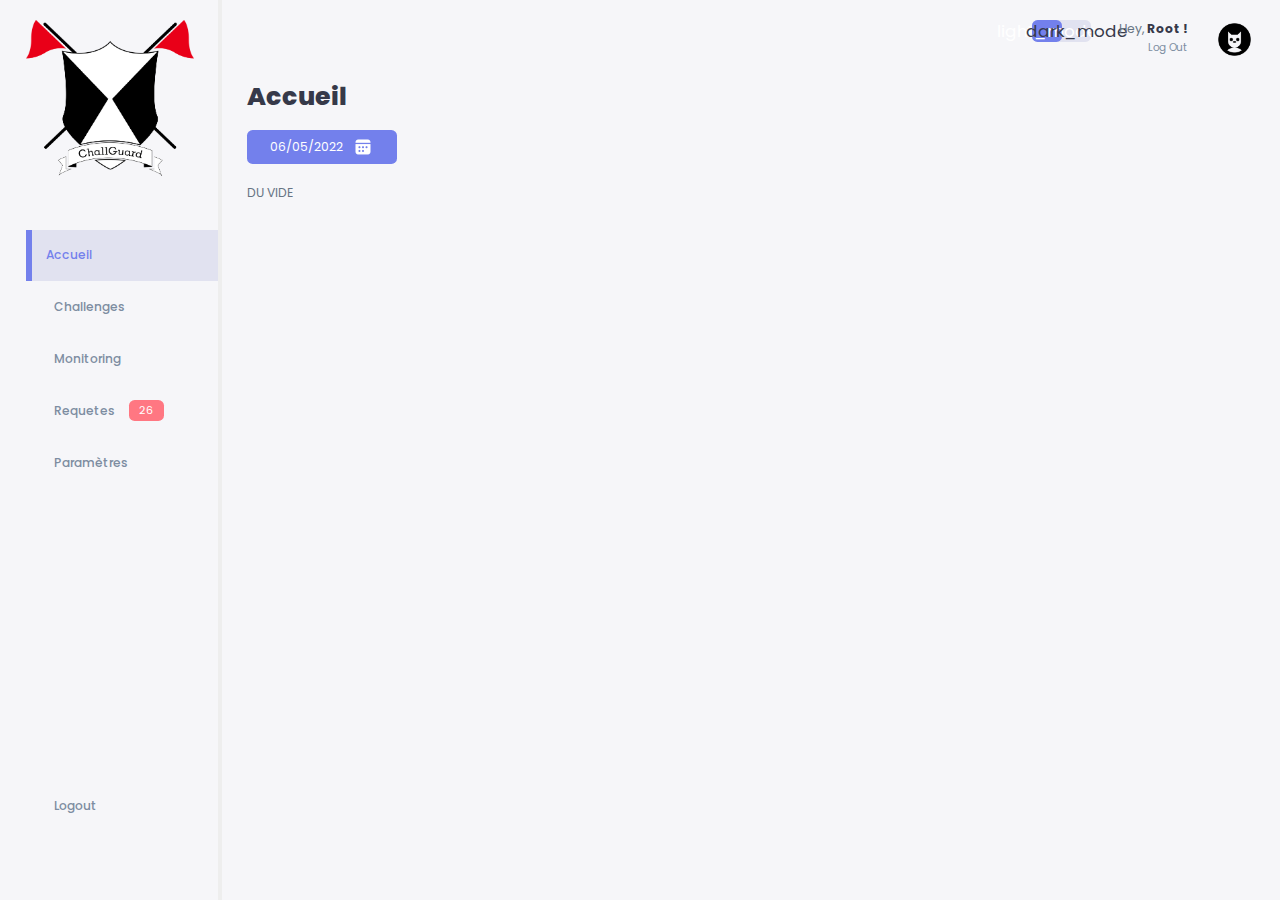
<file: index.html>
<!DOCTYPE html>
<html lang="en">
  <head>
    <meta charset="UTF-8" />
    <meta http-equiv="X-UA-Compatible" content="IE=edge" />
    <meta name="viewport" content="width=device-width, initial-scale=1.0" />
    <link
      rel="stylesheet"
      href="https://fonts.sandbox.google.com/css2?family=Material+Symbols+Rounded:opsz,wght,FILL,GRAD@48,700,1,200"
    />
    <link rel="stylesheet" href="style.css" />
    <title>Challguard</title>
  </head>
  <body>
    <div class="container">
      <aside>
        <div class="top">
          <div class="logo">
            <img src="./images/challguard.png" class="img" />
          </div>
          <!-- <div class="close" id="close-btn">
            <span class="material-symbols-rounded"> close </span>
          </div> -->
        </div>
        <div class="sidebar">
          <a id="accueil" class="sidebare active-side">
            <!-- <span class="material-symbols-rounded"> grid_view </span> -->
            <h3>Accueil</h3>
          </a>
          <a id="chal" class="sidebare">
            <!-- <span class="material-symbols-rounded"> person </span> -->
            <h3>Challenges</h3>
          </a>
          <a id="monitoring" class="sidebare">
            <!-- <span class="material-symbols-rounded"> receipt_long </span> -->
            <h3>Monitoring</h3>
          </a>
          <a id="requetes" class="sidebare">
            <!-- <span class="material-symbols-rounded"> analytics </span> -->
            <h3>Requetes</h3>
            <span class="message-count">26</span>
          </a>
          <a id="parametre" class="sidebare">
            <!-- <span class="material-symbols-rounded"> android_messages </span> -->
            <h3>Paramètres</h3>
          </a>
          <a href="">
            <!-- <span class="material-symbols-rounded"> logout </span> -->
            <h3>Logout</h3>
          </a>
        </div>
      </aside>
      <div class="container2">
        <main class="header">
          <div class="right">
            <div class="top">
              <button class="menu-btn" id="menu-btn">
                <span class="material-symbols-rounded"> menu </span>
              </button>
              <div class="theme-toggler" id="theme-toggler">
                <span class="material-symbols-rounded active">
                  light_mode
                </span>
                <span class="material-symbols-rounded"> dark_mode </span>
              </div>
              <div class="profile">
                <div class="info">
                  <p>Hey, <b>Root !</b></p>
                  <small class="text-muted">Log Out</small>
                </div>
                <div class="profile-photo">
                  <img src="./images/profile.png" />
                </div>
              </div>
            </div>
          </div>
        </main>
        <main>
          <h1 id="title-page">Accueil</h1>
          <div class="date">
            <p class="date-day">06/05/2022</p>
            <img src="./images/calendar.png" alt="" srcset="" />
          </div>
        </main>
        <main id="accueil-page" class="active-page"><p>DU VIDE</p></main>
        <main id="challenge-page" class="no-active-page">
          <div class="recent-order">
            <div class="title">
              <h2 id="title-page">Challenges</h2>
              <span class="material-symbols-rounded" data-modal-target="#modal">
                add_circle
              </span>
            </div>
            <table>
              <thead>
                <tr>
                  <th>type</th>
                  <th>name</th>
                  <th>value</th>
                  <th>solves</th>
                  <th>category</th>
                  <th></th>
                </tr>
              </thead>
              <tbody>
                <tr>
                  <td>Chalenge1</td>
                  <td>test</td>
                  <td>50</td>
                  <td>3</td>
                  <td>xml</td>
                  <td class="primary">Details</td>
                </tr>
              </tbody>
            </table>
          </div>
        </main>
        <main id="parametre-page" class="no-active-page">
          <div class="container-param">
            <div class="cont-param activ-param" id="formLogin">
              <div class="user-details">
                <div class="input-box">
                  <span class="details">URL</span>
                  <input
                    type="text"
                    placeholder="Enter your URL"
                    id="url"
                    required
                  />
                </div>
                <div class="input-box">
                  <span class="details">TOKEN</span>
                  <input
                    type="text"
                    placeholder="Enter your TOKEN"
                    id="token"
                    required
                  />
                </div>
              </div>
              <div class="button">
                <input type="submit" value="Register" id="login" />
              </div>
            </div>
            <div class="cont-param dis-param" id="txtLogin">
              <h1 id="txt-url">URL :</h1>
              <h1 id="txt-token">TOKEN :</h1>
            </div>
          </div>
        </main>
        <div class="modal" id="modal">
          <div class="modal-header">
            <div class="tittle">Add Challenge</div>
            <div class="close-button" data-close-button>
              <span class="material-symbols-rounded"> close </span>
            </div>
          </div>
          <div class="modal-body">
            <div class="container-param">
              <div class="cont-modal" id="formLogin">
                <div class="user-details">
                  <div class="input-box">
                    <span class="details">Name</span>
                    <input
                      type="text"
                      placeholder="Enter the name"
                      id="Name-chal"
                      required
                    />
                  </div>
                  <div class="input-box">
                    <span class="details">Info</span>
                    <input
                      type="text"
                      placeholder="Enter the info"
                      id="Info-chal"
                      required
                    />
                  </div>
                </div>
                <div class="button">
                  <input type="submit" value="Add" id="add-chal" />
                </div>
              </div>
            </div>
          </div>
        </div>
        <div id="overlay"></div>
      </div>
    </div>
    <script src="./app.js"></script>
  </body>
</html>
</file>
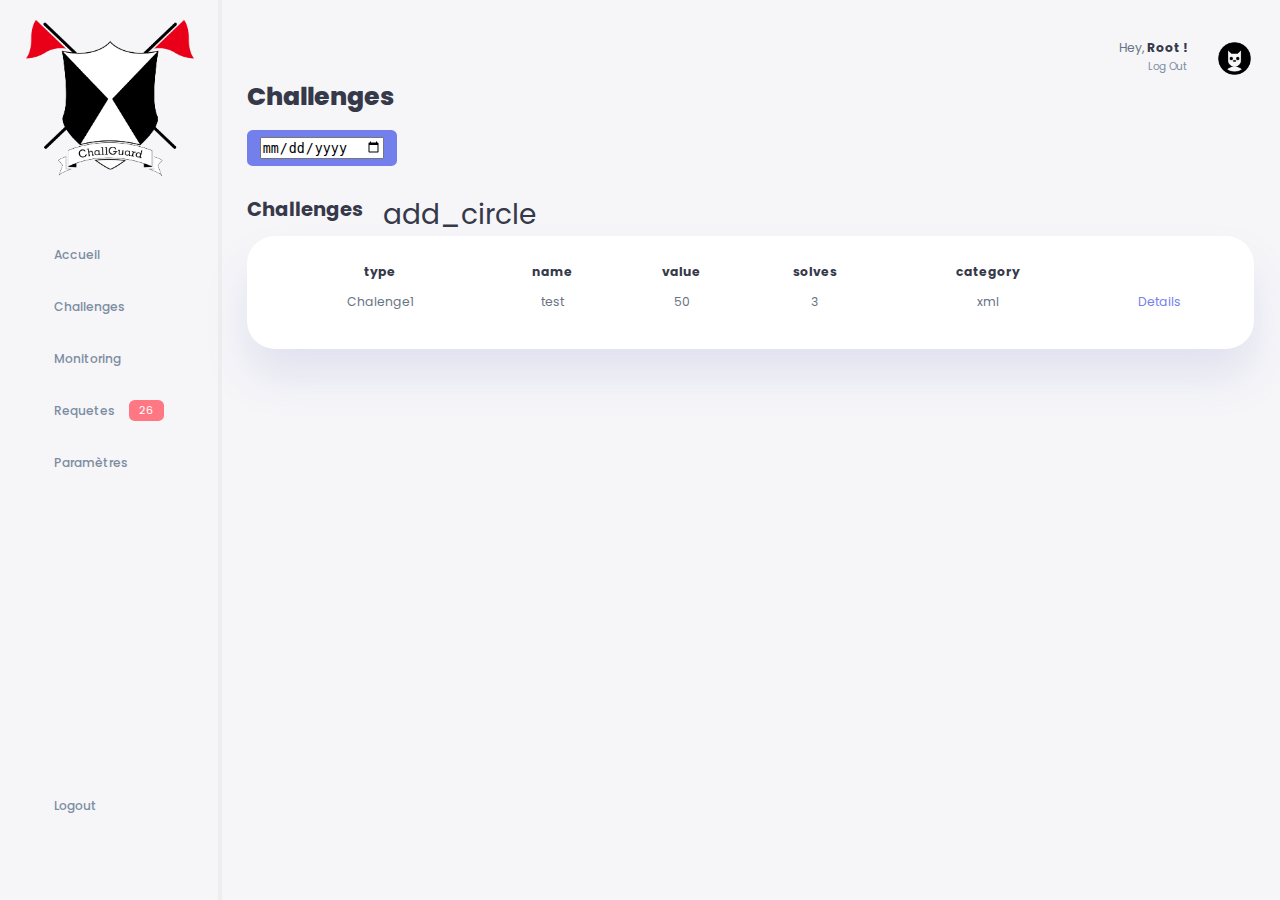
<file: chal.html>
<!DOCTYPE html>
<html lang="en">
  <head>
    <meta charset="UTF-8" />
    <meta http-equiv="X-UA-Compatible" content="IE=edge" />
    <meta name="viewport" content="width=device-width, initial-scale=1.0" />
    <!-- <link
      rel="stylesheet"
      href="https://fonts.sandbox.google.com/css2?family=Material+Symbols+Rounded:opsz,wght,FILL,GRAD@48,100,1,-25"
    /> -->
    <link rel="stylesheet" href="style.css" />
    <title>Challguard</title>
  </head>
  <body>
    <div class="container">
      <aside>
        <div class="top">
          <div class="logo">
            <img src="./images/challguard.png" class="img" />
          </div>
          <!-- <div class="close" id="close-btn">
            <span class="material-symbols-rounded"> close </span>
          </div> -->
        </div>
        <div class="sidebar">
          <a href="index.html" id="accueil" class="sidebare">
            <!-- <span class="material-symbols-rounded"> grid_view </span> -->
            <h3>Accueil</h3>
          </a>
          <a href="chal.html" id="chal" class="sidebare">
            <!-- <span class="material-symbols-rounded"> person </span> -->
            <h3>Challenges</h3>
          </a>
          <a href="" id="monitoring" class="sidebare">
            <!-- <span class="material-symbols-rounded"> receipt_long </span> -->
            <h3>Monitoring</h3>
          </a>
          <a href="" id="requetes" class="sidebare">
            <!-- <span class="material-symbols-rounded"> analytics </span> -->
            <h3>Requetes</h3>
            <span class="message-count">26</span>
          </a>
          <a href="" id="parametre" class="sidebare">
            <!-- <span class="material-symbols-rounded"> android_messages </span> -->
            <h3>Paramètres</h3>
          </a>
          <a href="">
            <!-- <span class="material-symbols-rounded"> logout </span> -->
            <h3>Logout</h3>
          </a>
        </div>
      </aside>
      <main>
        <div class="right">
          <div class="top">
            <button class="menu-btn" id="menu-btn">
              <span class="material-symbols-rounded"> menu </span>
            </button>
            <!-- <div class="theme-toggler" id="theme-toggler">
              <span class="material-symbols-rounded active"> light_mode </span>
              <span class="material-symbols-rounded"> dark_mode </span>
            </div> -->
            <div class="profile">
              <div class="info">
                <p>Hey, <b>Root !</b></p>
                <small class="text-muted">Log Out</small>
              </div>
              <div class="profile-photo">
                <img src="./images/profile.png" />
              </div>
            </div>
          </div>
        </div>
        <h1>Challenges</h1>
        <div class="date">
          <input type="date" id="date-day" class="date-day" />
        </div>
        <div class="recent-order">
          <div class="title">
            <h2>Challenges</h2>
            <span class="material-symbols-rounded"> add_circle </span>
          </div>
          <table>
            <thead>
              <tr>
                <th>type</th>
                <th>name</th>
                <th>value</th>
                <th>solves</th>
                <th>category</th>
                <th></th>
              </tr>
            </thead>
            <tbody>
              <tr>
                <td>Chalenge1</td>
                <td>test</td>
                <td>50</td>
                <td>3</td>
                <td>xml</td>
                <td class="primary">Details</td>
              </tr>
            </tbody>
          </table>
        </div>
      </main>
    </div>
    <script src="./app.js"></script>
  </body>
</html>
</file>
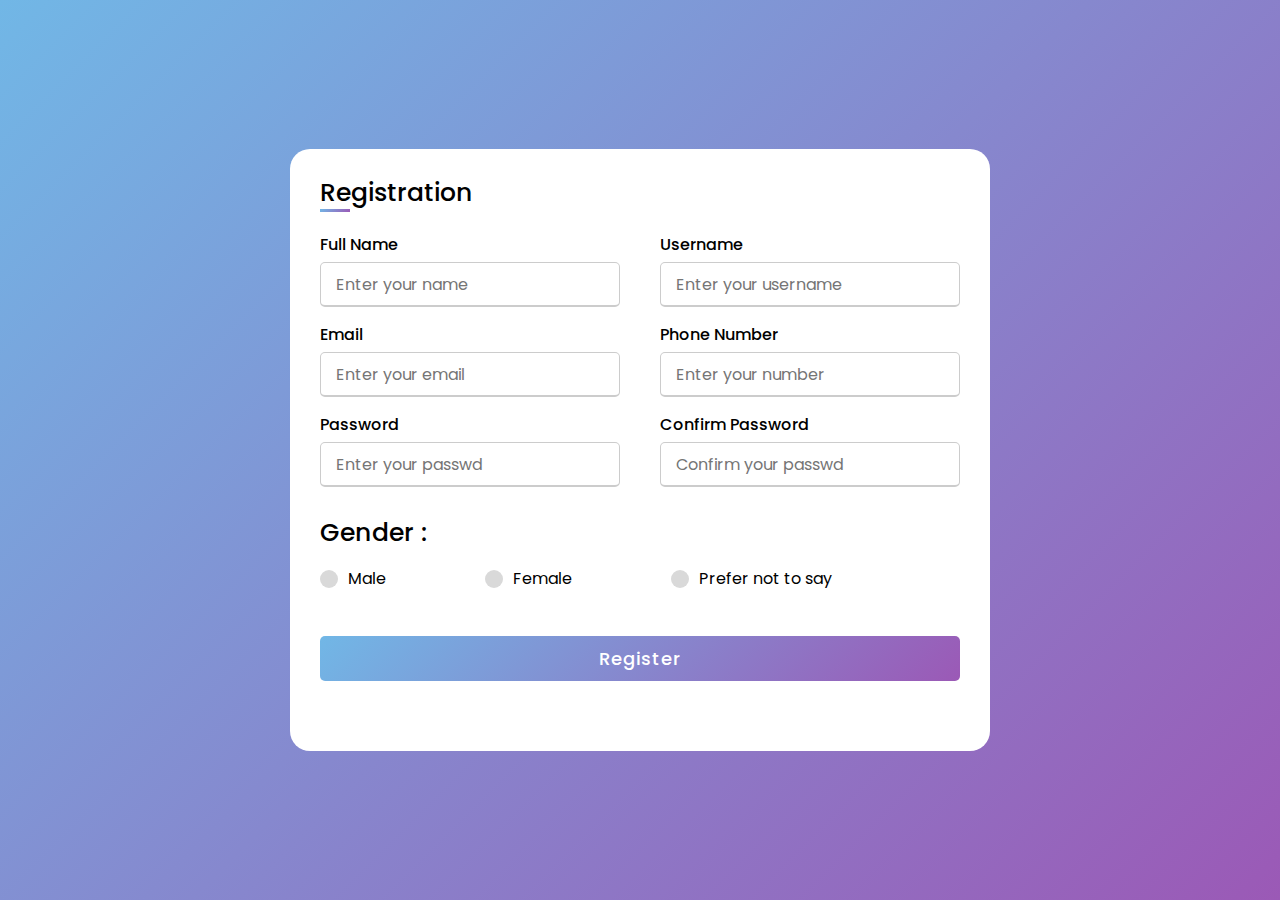
<file: form.html>
<!DOCTYPE html>
<html lang="en">
  <head>
    <meta charset="UTF-8" />
    <meta http-equiv="X-UA-Compatible" content="IE=edge" />
    <meta name="viewport" content="width=device-width, initial-scale=1.0" />
    <link rel="stylesheet" href="style2.css" />
    <title>Form</title>
  </head>
  <body>
    <div class="container">
      <div class="title">Registration</div>
      <form action="">
        <div class="user-details">
          <div class="input-box">
            <span class="details">Full Name</span>
            <input type="text" placeholder="Enter your name" required />
          </div>
          <div class="input-box">
            <span class="details">Username</span>
            <input type="text" placeholder="Enter your username" required />
          </div>
          <div class="input-box">
            <span class="details">Email</span>
            <input type="text" placeholder="Enter your email" required />
          </div>
          <div class="input-box">
            <span class="details">Phone Number</span>
            <input type="text" placeholder="Enter your number" required />
          </div>
          <div class="input-box">
            <span class="details">Password</span>
            <input type="text" placeholder="Enter your passwd" required />
          </div>
          <div class="input-box">
            <span class="details">Confirm Password</span>
            <input type="text" placeholder="Confirm your passwd" required />
          </div>
        </div>
        <div class="gender-details">
          <input type="radio" name="gender" id="dot-1" />
          <input type="radio" name="gender" id="dot-2" />
          <input type="radio" name="gender" id="dot-3" />
          <span class="gender-title">Gender :</span>
          <div class="category">
            <label for="dot-1">
              <span class="dot one"></span>
              <span class="gender">Male</span>
            </label>
            <label for="dot-2">
              <span class="dot two"></span>
              <span class="gender">Female</span>
            </label>
            <label for="dot-3">
              <span class="dot three"></span>
              <span class="gender">Prefer not to say</span>
            </label>
          </div>
        </div>
        <div class="button">
          <input type="submit" value="Register" />
        </div>
      </form>
    </div>
  </body>
</html>
</file>
<file: style.css>
@import url("https://fonts.googleapis.com/css2?family=Hind+Siliguri:wght@300;400;500;600;700&family=Poppins:wght@300;400;500;600;700;800&display=swap");

:root {
  --color-primary: #7380ec;
  --color-danger: #ff7782;
  --color-succes: #41f1b6;
  --color-warning: #ffbb55;
  --color-white: #fff;
  --color-info-dark: #7d8da1;
  --color-info-light: #dce1eb;
  --color-dark: #363949;
  --color-light: rgba(132, 139, 200, 0.18);
  --color-primary-variant: #111e88;
  --color-dark-variant: #677483;
  --color-background: #f6f6f9;

  --card-border-radius: 2rem;
  --border-radius-1: 0.4rem;
  --border-radius-2: 0.8rem;
  --border-radius-3: 1.2rem;

  --card-padding: 1.8rem;
  --padding-1: 1.2rem;

  --box-shadow: 0 2rem 3rem var(--color-light);
}

.dark-theme-variables {
  --color-background: #181a1e;
  --color-white: #202528;
  --color-dark: #edeffd;
  --color-dark-variant: #a3bdcc;
  --color-light: rgba(0, 0, 0, 0.4);
  --box-shadow: 0 2rem 3rem var(--color-light);
}

* {
  margin: 0;
  padding: 0;
  outline: 0;
  appearance: 0;
  text-decoration: none;
  list-style: none;
  box-sizing: border-box;
}

.material-symbols-rounded {
  font-variation-settings: "FILL" 1, "wght" 700, "GRAD" 200, "opsz" 48;
}

html {
  font-size: 14px;
}

body {
  width: 100vw;
  height: 100vh;
  font-family: "poppins", sans-serif;
  font-size: 0.88rem;
  background: var(--color-background);
  user-select: none;
  overflow-x: hidden;
  color: var(--color-dark);
}

.container {
  display: grid;
  width: 96%;
  margin: 0 auto;
  gap: 1.8rem;
  grid-template-columns: 14rem auto;
}

a {
  color: var(--color-dark);
}

img {
  display: block;
  width: 100%;
}

h1 {
  font-weight: 800;
  font-size: 1.8rem;
}

h2 {
  font-size: 1.4rem;
}

h3 {
  font-size: 0.87rem;
}

h4 {
  font-size: 0.8rem;
}

h5 {
  font-size: 0.77rem;
}

small {
  font-size: 0.75rem;
}

.profile-photo {
  width: 2.8rem;
  height: 2.8rem;
  border-radius: 50%;
  overflow: hidden;
}

.text-muted {
  color: var(--color-info-dark);
}

p {
  color: var(--color-dark-variant);
}

b {
  color: var(--color-dark);
}

.primary {
  color: var(--color-primary);
}

.danger {
  color: var(--color-danger);
}

.success {
  color: var(--color-succes);
}

.warning {
  color: var(--color-warning);
}

aside {
  height: 100vh;
  border-right: 4px inset;
}

aside .top {
  display: flex;
  align-items: center;
  justify-content: space-between;
  margin-top: 1.4rem;
}

aside .logo {
  display: flex;
  gap: 0.8rem;
}

aside .logo .img {
  width: 12rem;
  height: 12rem;
}

aside .close {
  display: none;
}

aside .sidebar {
  display: flex;
  flex-direction: column;
  height: 70vh;
  position: relative;
  top: 3rem;
}

aside h3 {
  font-weight: 500;
}

aside .sidebar a {
  display: flex;
  color: var(--color-info-dark);
  margin-left: 2rem;
  gap: 1rem;
  align-items: center;
  position: relative;
  height: 3.7rem;
  transition: all 0.3s ease-in-out;
}

aside .sidebar a span {
  font-size: 1.6rem;
  transition: all 0.3s ease-in-out;
}

aside .sidebar a:last-child {
  position: absolute;
  bottom: 2rem;
  width: 100%;
}

aside .sidebar a.active-side {
  background: var(--color-light);
  color: var(--color-primary);
  margin-left: 0;
}

aside .sidebar a.active-side::before {
  content: "";
  width: 6px;
  height: 100%;
  background-color: var(--color-primary);
}

aside .sidebar a.active-side span {
  color: var(--color-primary);
  margin-left: calc(1rem - 6px);
}

aside .sidebar a:hover {
  color: var(--color-primary);
}

aside .sidebar a:hover span {
  margin-left: 1rem;
}

aside .sidebar a:hover {
  margin-left: 1rem;
}

aside .sidebar .message-count {
  background-color: var(--color-danger);
  color: var(--color-white);
  padding: 2px 10px;
  font-size: 11px;
  border-radius: var(--border-radius-1);
}

main {
  margin-top: 1.4rem;
}

main .date {
  display: flex;
  background: var(--color-primary);
  border-radius: var(--border-radius-1);
  margin-top: 1rem;
  padding: 0.5rem 1.6rem;
  pointer-events: none;
  width: 150px;
  align-items: center;
  justify-content: center;
}

main .date p {
  background: transparent;
  color: var(--color-white);
  border: none;
}

main .date img {
  height: 20px;
  width: 20px;
  margin-left: 10px;
}

main .insight {
  display: grid;
  grid-template-columns: repeat(3, 1fr);
  gap: 1.6rem;
}

main .insight > div {
  background: var(--color-white);
  padding: var(--card-padding);
  border-radius: var(--card-border-radius);
  margin-top: 1rem;
  box-shadow: var(--box-shadow);
  transition: all 0.3s ease-in-out;
}

main .insight > div:hover {
  box-shadow: none;
}

main .insight > div span {
  background: var(--color-primary);
  padding: 0.5rem;
  border-radius: 50%;
  color: var(--color-white);
  font-size: 2rem;
}

main .insight > div.expenses span {
  background: var(--color-danger);
}

main .insight > div.income span {
  background: var(--color-succes);
}

main .insight > div .middle {
  display: flex;
  align-items: center;
  justify-content: space-between;
}

main .insight h3 {
  margin: 1rem 0 0.6rem;
  font-size: 1rem;
}

main .insight .progress {
  position: relative;
  width: 92px;
  height: 92px;
  border-radius: 50%;
}

main .insight svg {
  width: 7rem;
  height: 7rem;
}

main .insight svg circle {
  fill: none;
  stroke: var(--color-primary);
  stroke-width: 14;
  stroke-linecap: round;
  transform: translate(10px, 10px);
}

main .insight .sales svg circle {
  stroke-dashoffset: -30;
  stroke-dasharray: 200;
}

main .insight .expenses svg circle {
  stroke-dashoffset: 20;
  stroke-dasharray: 80;
}

main .insight .income svg circle {
  stroke-dashoffset: 35;
  stroke-dasharray: 110;
}

main .insight .progress .number {
  position: absolute;
  top: 0;
  left: 0;
  height: 100%;
  width: 100%;
  display: flex;
  justify-content: center;
  align-items: center;
}

main .insight small {
  margin-top: 1.3rem;
  display: block;
}

main .recent-order {
  margin-top: 2rem;
}

main .recent-order h2 {
  margin-bottom: 0.8rem;
}

main .recent-order table {
  background: var(--color-white);
  width: 100%;
  border-radius: var(--card-border-radius);
  padding: var(--card-padding);
  text-align: center;
  box-shadow: var(--box-shadow);
  transition: all 0.3s ease-in-out;
}

main .recent-order table:hover {
  box-shadow: none;
}

main table tbody td {
  height: 2.8rem;
  border-bottom: 1px solid var(--color-light);
  color: var(--color-dark-variant);
}

.recent-order .span span {
  font-size: 3rem;
}

main table tbody tr:last-child td {
  border: none;
}

main .recent-order a {
  text-align: center;
  display: block;
  margin: 1rem auto;
  color: var(--color-primary);
}

main .recent-order .title {
  display: flex;
}

main .recent-order .title span {
  display: flex;
  margin-left: 20px;
  transition: all 0.3s ease;
  font-size: 2rem;
}

main .recent-order .title span:hover {
  color: var(--color-primary);
}

.right {
  margin-top: 1.4rem;
  /* border-left: 4px inset; */
}

.right .top {
  display: flex;
  justify-content: end;
  gap: 2rem;
}

.right .top button {
  display: none;
}

.right .theme-toggler {
  background: var(--color-light);
  display: flex;
  justify-content: space-between;
  align-items: center;
  height: 1.6rem;
  width: 4.2rem;
  cursor: pointer;
  border-radius: var(--border-radius-1);
}

.right .theme-toggler span {
  font-size: 1.2rem;
  width: 50%;
  height: 100%;
  display: flex;
  align-items: center;
  justify-content: center;
  transition: all 0.3s ease;
}

.right .theme-toggler span.active {
  background: var(--color-primary);
  color: var(--color-white);
  border-radius: var(--border-radius-1);
  transition: all 0.3s ease;
}

.right .top .profile {
  display: flex;
  gap: 2rem;
  text-align: right;
}

.right .top .menu-btn {
  border: none;
}

.right .recent-updates {
  margin-top: 1rem;
}

.right .recent-updates h2 {
  margin-bottom: 0.8rem;
}

.right .recent-updates .updates {
  background: var(--color-white);
  padding: var(--card-padding);
  border-radius: var(--card-border-radius);
  box-shadow: var(--box-shadow);
  transition: all 0.3s ease-in-out;
}

.right .recent-updates .updates:hover {
  box-shadow: none;
}

.right .recent-updates .updates .update {
  display: grid;
  grid-template-columns: 2.6rem auto;
  gap: 1rem;
  margin-bottom: 1rem;
}

.right .sales-analytics {
  margin-top: 2rem;
}

.right .sales-analytics h2 {
  margin-bottom: 0.8rem;
}

.right .sales-analytics .item {
  background: var(--color-white);
  display: flex;
  align-items: center;
  gap: 1rem;
  margin-bottom: 0.7rem;
  padding: 1.4rem var(--card-padding);
  border-radius: var(--border-radius-3);
  box-shadow: var(--box-shadow);
  transition: all 0.3s ease-in-out;
}

.right .sales-analytics .item:hover {
  box-shadow: none;
}

.right .sales-analytics .item .right {
  display: flex;
  justify-content: space-between;
  align-items: start;
  margin: 0;
  width: 100%;
}

.right .sales-analytics .item .icon {
  padding: 0.6rem;
  color: var(--color-white);
  border-radius: 50%;
  background: var(--color-primary);
  display: flex;
}

.right .sales-analytics .item.offline .icon {
  background-color: var(--color-danger);
}

.right .sales-analytics .item.customers .icon {
  background-color: var(--color-succes);
}

.right .sales-analytics .add-product {
  background: transparent;
  border: 2px dashed var(--color-primary);
  color: var(--color-primary);
  display: flex;
  align-items: center;
  justify-content: center;
}

.right .sales-analytics .add-product div {
  display: flex;
  align-items: center;
  gap: 0.6rem;
}

.right .sales-analytics .add-product div h3 {
  font-weight: 500;
}

.right .sales-analytics .add-product div span {
  font-weight: 900;
}

.active-page {
  display: block;
}

.no-active-page {
  display: none;
}

.container-param {
  display: flex;
  align-items: center;
  justify-content: center;
}

.container-param .cont-param {
  width: 60%;
  background: var(--color-white);
  border-radius: var(--border-radius-3);
  padding: 2rem;
  box-shadow: var(--box-shadow);
}

.activ-param {
  display: block;
}

.dis-param {
  display: none;
}

.container-param .user-details {
  display: flex;
  flex-wrap: wrap;
  justify-content: space-between;
  margin: 20px 0 12px 0;
}

.container-param .user-details .input-box {
  margin-bottom: 15px;
  width: calc(100% / 2 - 20px);
}

.container-param .user-details .input-box .details {
  display: block;
  font-weight: 500;
  margin-bottom: 5px;
}

.container-param .user-details .input-box input {
  height: 45px;
  width: 100%;
  outline: none;
  border-radius: 5px;
  border: 1px solid var(--color-light);
  padding-left: 15px;
  font-size: 16px;
  border-bottom-width: 2px;
  transition: all 0.3s ease;
  box-shadow: 1px 3px 4px var(--color-light);
}

.container-param .user-details .input-box input:focus,
.container-param .user-details .input-box input:valid {
  border-color: var(--color-primary);
  box-shadow: none;
}

.container-param .gender-details .gender-title {
  font-size: 25px;
  font-weight: 500;
}

.container-param .gender-details .category {
  width: 80%;
  display: flex;
  margin: 14px 0;
  justify-content: space-between;
}

.container-param .gender-details .category label {
  display: flex;
  align-items: center;
}

.container-param .gender-details .category .dot {
  height: 18px;
  width: 18px;
  background: var(--color-light);
  border-radius: 50%;
  margin-right: 10px;
  border: 5px solid transparent;
  transition: all 0.3s ease;
}

.container-param .button {
  height: 45px;
  margin: 45px 0;
}

.container-param .button input {
  height: 100%;
  width: 100%;
  outline: none;
  color: #fff;
  border: none;
  border-radius: 5px;
  font-size: 18px;
  font-weight: 500;
  letter-spacing: 1px;
  background: linear-gradient(135deg, #71b7e6, var(--color-primary));
}

.container-param .button input:hover {
  background: linear-gradient(-135deg, #71b7e6, var(--color-primary));
}

.container-param .cont-modal {
  width: 60%;
  padding: 2rem;
}

.modal {
  position: fixed;
  top: 50%;
  left: 50%;
  transform: translate(-50%, -50%) scale(0);
  transition: 200ms ease-in-out;
  border: 1px solid var(--color-primary);
  border-radius: var(--border-radius-3);
  z-index: 10;
  background-color: var(--color-white);
  width: 750px;
  max-width: 80%;
}

.modal.active {
  transform: translate(-50%, -50%) scale(1);
}

.modal-header {
  padding: 10px 15px;
  display: flex;
  justify-content: space-between;
  align-items: center;
  border-bottom: 1px solid var(--color-light);
}

.modal-header .tittle {
  font-size: 3rem;
  font-weight: bold;
}

.modal-header .close-button {
  cursor: pointer;
  border: none;
  outline: none;
  background: none;
  font-size: 1.25rem;
  font-weight: bold;
}

.modal-body {
  padding: 10px 15px;
  font-size: 1.5rem;
}

#overlay {
  position: fixed;
  opacity: 0;
  transition: 200ms ease-in-out;
  top: 0;
  left: 0;
  right: 0;
  bottom: 0;
  background-color: rgba(0, 0, 0, 0.5);
  pointer-events: none;
}

#overlay.active {
  opacity: 1;
  pointer-events: all;
}

@media screen and (max-width: 1200px) {
  .container {
    width: 94%;
    grid-template-columns: 7rem auto 23rem;
  }

  aside .logo h2 {
    display: none;
  }

  aside .logo {
    display: none;
  }

  aside .sidebar h3 {
    display: none;
  }

  aside .sidebar a {
    width: 5.6rem;
  }

  aside .sidebar a:last-child {
    position: relative;
    margin-top: 1.8rem;
  }

  main .insight {
    grid-template-columns: 1fr;
    gap: 0;
  }

  main .recent-order {
    width: 94%;
    position: absolute;
    left: 50%;
    transform: translateX(-50%);
    margin: 2rem 0 0 8.8rem;
  }

  main .recent-order table {
    width: 83vw;
  }

  main table thead tr th:last-child,
  main table thead tr th:first-child {
    display: none;
  }

  main table tbody tr td:last-child,
  main table tbody tr td:first-child {
    display: none;
  }
}

@media screen and (max-width: 768px) {
  .container {
    width: 100%;
    grid-template-columns: 1fr;
  }

  aside {
    position: fixed;
    left: -100%;
    background: var(--color-white);
    width: 18rem;
    z-index: 3;
    box-shadow: 1rem 3rem 4rem var(--color-light);
    height: 100vh;
    padding-right: var(--card-padding);
    display: none;
    animation: showMenu 0.4s ease forwards;
  }

  @keyframes showMenu {
    to {
      left: 0;
    }
  }

  aside .logo {
    display: block;
    margin-left: 1rem;
  }

  aside .logo h2 {
    display: inline;
  }

  aside .sidebar h3 {
    display: inline;
  }

  aside .sidebar a {
    width: 100%;
    height: 3.4rem;
  }

  aside .sidebar a:last-child {
    position: absolute;
    bottom: 5rem;
  }

  aside .close {
    display: inline-block;
    cursor: pointer;
  }

  main {
    margin-top: 8rem;
    padding: 0 1rem;
  }

  main .recent-order {
    position: relative;
    margin: 3rem 0 0;
    width: 100%;
  }

  main .recent-order table {
    width: 100%;
    margin: 0;
  }

  .right {
    width: 94%;
    margin: 0 auto 4rem;
  }

  .right .top {
    position: fixed;
    top: 0;
    left: 0;
    align-items: center;
    padding: 0 0.8rem;
    height: 4.6rem;
    background: var(--color-white);
    width: 100%;
    margin: 0;
    z-index: 2;
    box-shadow: 0 1rem 1rem var(--color-light);
  }

  .right .top .theme-toggler {
    width: 4.4rem;
    position: absolute;
    left: 50%;
  }

  .right .top .profile {
    right: 0%;
  }

  .right .top button {
    display: inline-block;
    background: transparent;
    cursor: pointer;
    color: var(--color-dark);
    position: absolute;
    left: 1rem;
  }

  .right .top button span {
    font-size: 2rem;
  }
}
</file>
<file: style2.css>
@import url("https://fonts.googleapis.com/css2?family=Hind+Siliguri:wght@300;400;500;600;700&family=Poppins:wght@300;400;500;600;700;800&display=swap");

* {
  margin: 0;
  padding: 0;
  box-sizing: border-box;
  font-family: "poppins", sans-serif;
}

body {
  display: flex;
  height: 100vh;
  justify-content: center;
  align-items: center;
  padding: 10px;
  background: linear-gradient(135deg, #71b7e6, #9b59b6);
}

.container {
  max-width: 700px;
  width: 100%;
  background: #fff;
  padding: 25px 30px;
  border-radius: 20px;
}

.container .title {
  font-size: 25px;
  font-weight: 500;
  position: relative;
}

.container .title::before {
  content: "";
  position: absolute;
  left: 0;
  bottom: 0;
  height: 3px;
  width: 30px;
  background: linear-gradient(135deg, #71b7e6, #9b59b6);
}

.container form .user-details {
  display: flex;
  flex-wrap: wrap;
  justify-content: space-between;
  margin: 20px 0 12px 0;
}

.container form .user-details .input-box {
  margin-bottom: 15px;
  width: calc(100% / 2 - 20px);
}

.container form .user-details .input-box .details {
  display: block;
  font-weight: 500;
  margin-bottom: 5px;
}

.container form .user-details .input-box input {
  height: 45px;
  width: 100%;
  outline: none;
  border-radius: 5px;
  border: 1px solid #ccc;
  padding-left: 15px;
  font-size: 16px;
  border-bottom-width: 2px;
  transition: all 0.3s ease;
}

.container form .user-details .input-box input:focus,
.container form .user-details .input-box input:valid {
  border-color: #9b59b6;
}

.container form .gender-details .gender-title {
  font-size: 25px;
  font-weight: 500;
}

.container form .gender-details .category {
  width: 80%;
  display: flex;
  margin: 14px 0;
  justify-content: space-between;
}

.container form .gender-details .category label {
  display: flex;
  align-items: center;
}

.container form .gender-details .category .dot {
  height: 18px;
  width: 18px;
  background: #d9d9d9;
  border-radius: 50%;
  margin-right: 10px;
  border: 5px solid transparent;
  transition: all 0.3s ease;
}

#dot-1:checked ~ .category label .one,
#dot-2:checked ~ .category label .two,
#dot-3:checked ~ .category label .three {
  border-color: #9b59b6;
  background: #9b59b6;
}

.container form input[type="radio"] {
  display: none;
}

.container form .button {
  height: 45px;
  margin: 45px 0;
}

.container form .button input {
  height: 100%;
  width: 100%;
  outline: none;
  color: #fff;
  border: none;
  border-radius: 5px;
  font-size: 18px;
  font-weight: 500;
  letter-spacing: 1px;
  background: linear-gradient(135deg, #71b7e6, #9b59b6);
}

.container form .button input:hover {
  background: linear-gradient(-135deg, #71b7e6, #9b59b6);
}
</file>
